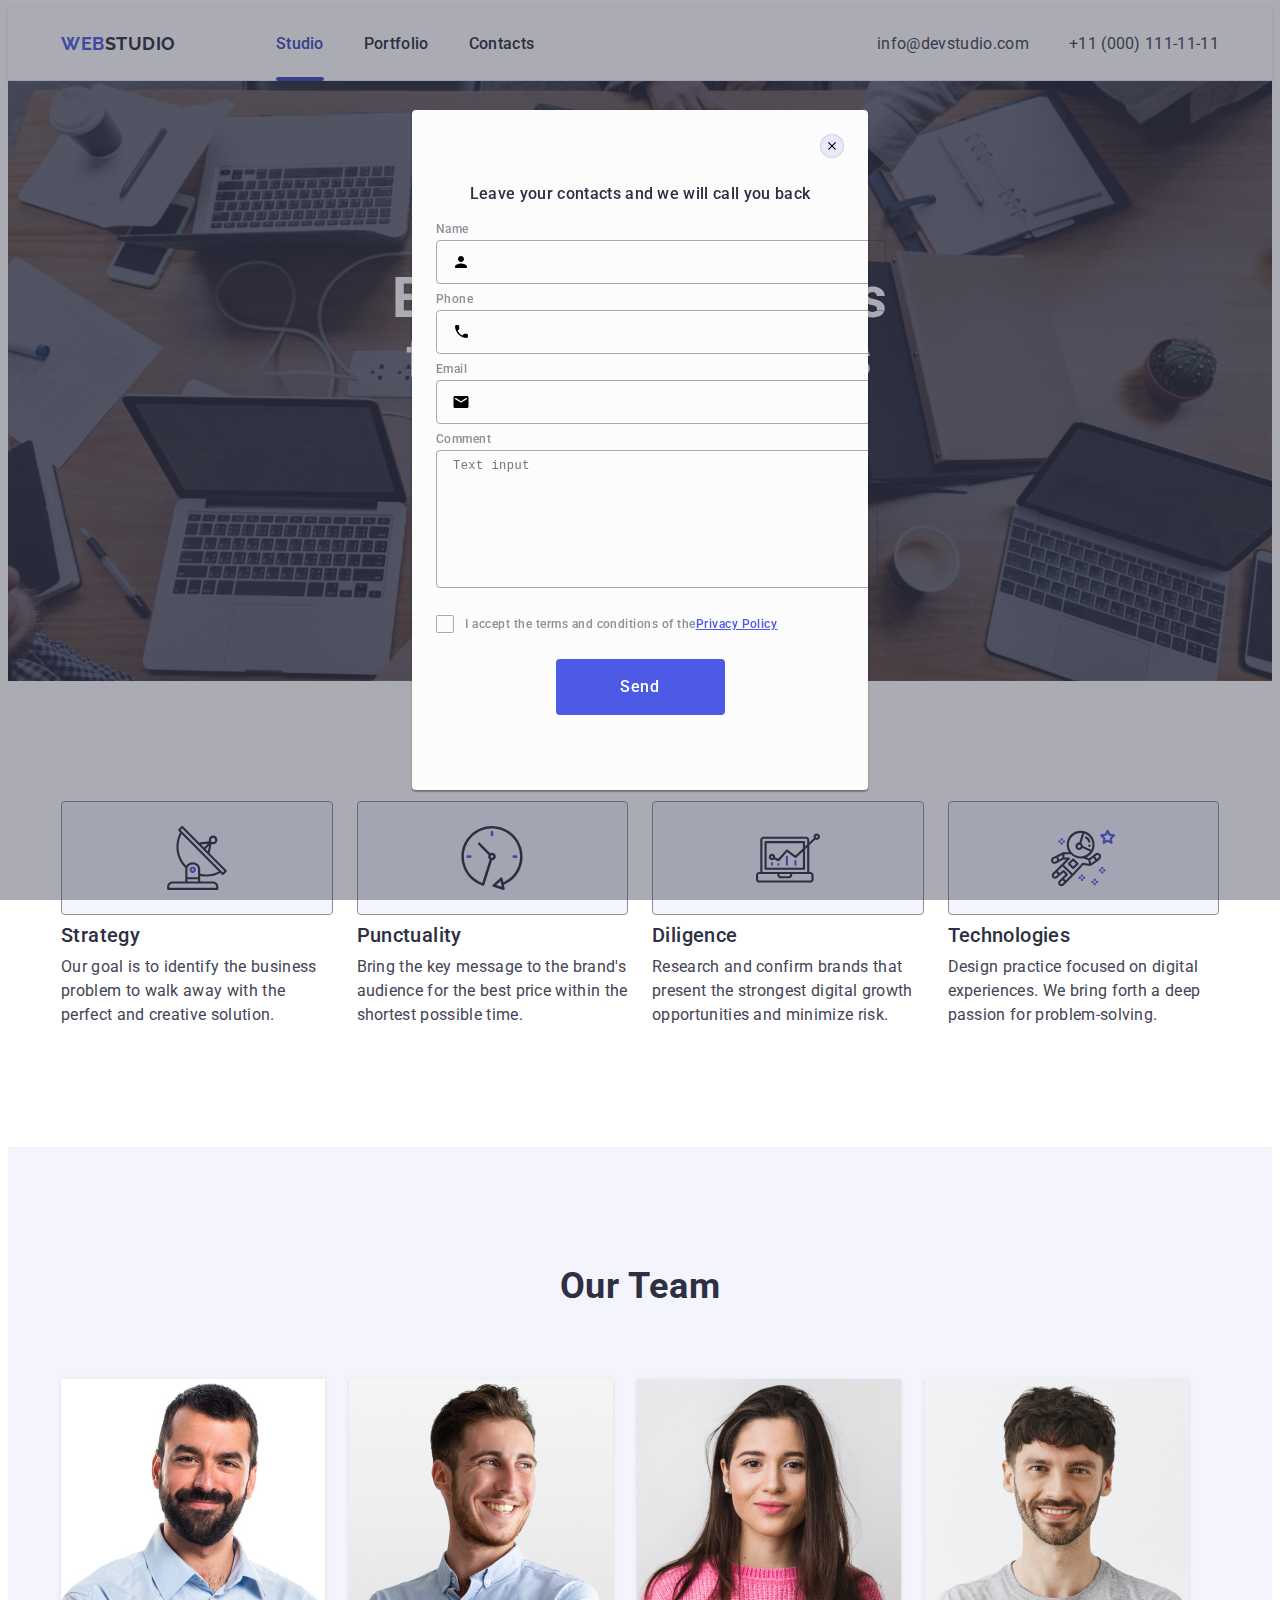
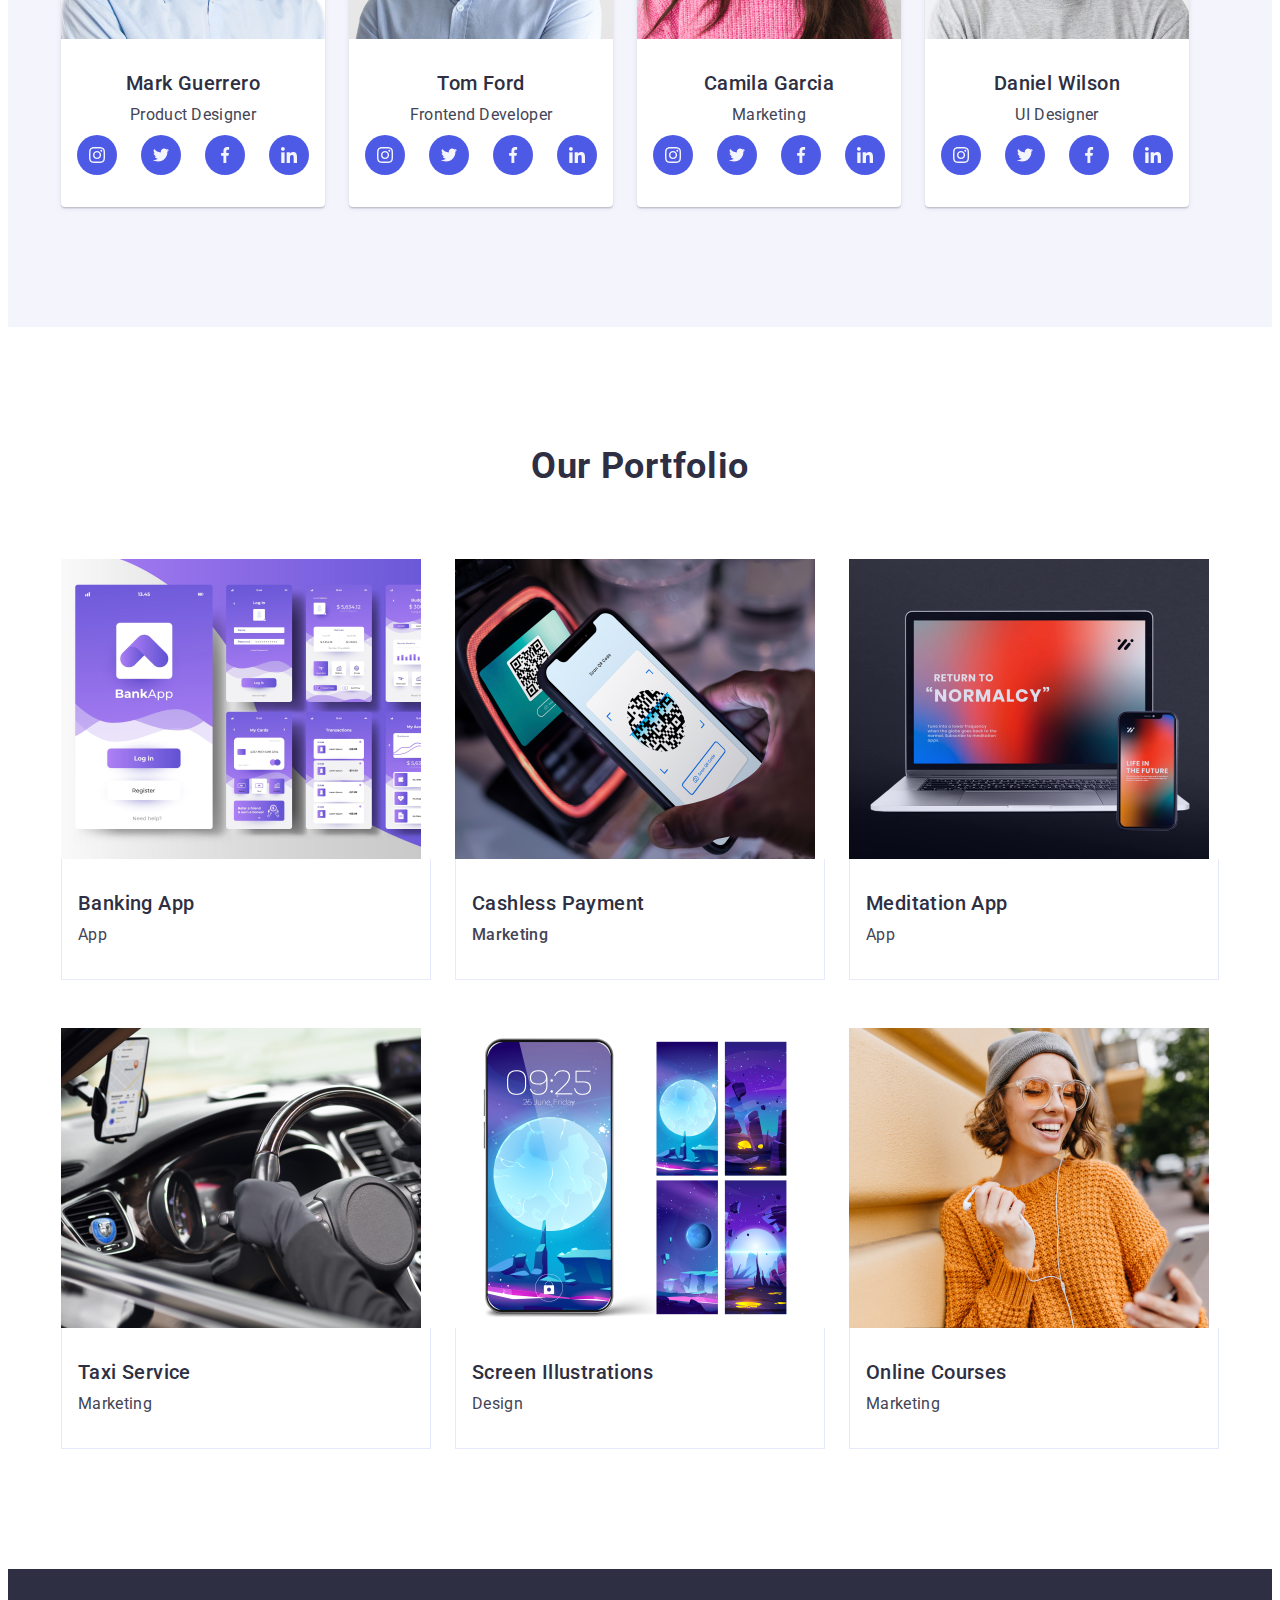
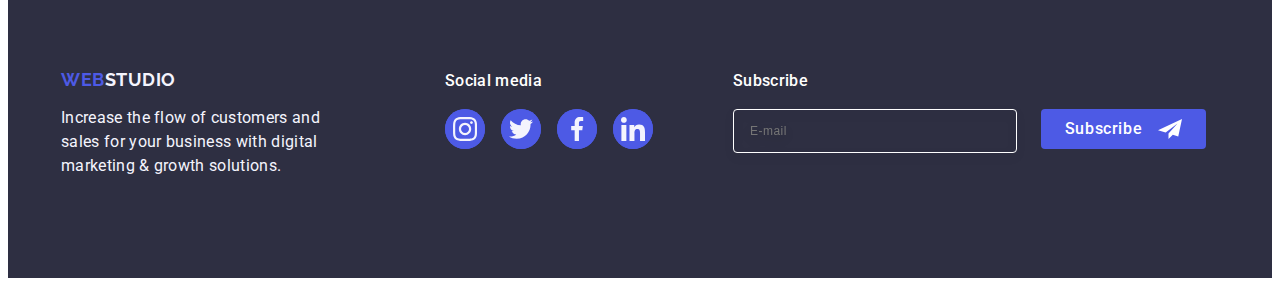
<file: index.html>
<!-- @format -->

<!DOCTYPE html>
<html lang="en">
  <head>
    <meta charset="UTF-8" />
    <meta name="viewport" content="width=device-width, initial-scale=1.0" />
    <title>Bolgar</title>
    <link
      rel="stylesheet"
      href="https://cdnjs.cloudflare.com/ajax/libs/modern-normalize/2.0.0/modern-normalize.min.css"
      integrity="sha512-4xo8blKMVCiXpTaLzQSLSw3KFOVPWhm/TRtuPVc4WG6kUgjH6J03IBuG7JZPkcWMxJ5huwaBpOpnwYElP/m6wg=="
      crossorigin="anonymous"
      referrerpolicy="no-referrer" />
    <link rel="preconnect" href="https://fonts.googleapis.com" />
    <link rel="preconnect" href="https://fonts.gstatic.com" crossorigin />
    <link
      href="https://fonts.googleapis.com/css2?family=Raleway:wght@700&family=Roboto:wght@400;500;700&display=swap"
      rel="stylesheet" />
    <link rel="stylesheet" href="./css/styles.css" />
  </head>
  <body>
    <!-- Section0 -->
    <header class="header">
      <div class="container header-up">
        <nav class="logo">
          <a class="logo-one-part" href="./index.html"
            >Web<span class="logo-two-part">Studio</span>
          </a>

          <ul class="navig">
            <li>
              <a class="header-liii current" href="./index.html">Studio</a>
            </li>
            <li><a class="header-li" href="">Portfolio</a></li>
            <li><a class="header-li" href="">Contacts</a></li>
          </ul>
        </nav>
        <!-- Address -->
        <address class="header-address-decor">
          <ul class="address-ul">
            <li>
              <a class="header-address" href="mailto:info@devstudio.com"
                >info@devstudio.com</a
              >
            </li>
            <li>
              <a class="header-address" href="tel:+110001111111"
                >+11 (000) 111-11-11</a
              >
            </li>
          </ul>
        </address>
      </div>
    </header>
    <main>
      <!-- Section1 buton -->
      <section class="section-one-decor">
        <div class="container">
          <h1 class="section-one-text">
            Effective Solutions for Your Business
          </h1>
          <button class="button" type="button" data-modal-open>
            Order Service
          </button>
        </div>
      </section>
      <!-- Section2 -->
      <section class="section-two">
        <div class="container">
          <h2 class="ghost">Section2</h2>
          <ul class="section-ul-two">
            <li class="section-li-two">
              <div class="container-svg">
                <svg width="64" height="64">
                  <use href="./images/icons.svg#icon-antenna"></use>
                </svg>
              </div>
              <h3 class="section-two-text-hhh">Strategy</h3>
              <p class="section-two-text">
                Our goal is to identify the business problem to walk away with
                the perfect and creative solution.
              </p>
            </li>
            <li class="section-li-two">
              <div class="container-svg">
                <svg width="64" height="64">
                  <use href="./images/icons.svg#icon-clock"></use>
                </svg>
              </div>
              <h3 class="section-two-text-hhh">Punctuality</h3>
              <p class="section-two-text">
                Bring the key message to the brand's audience for the best price
                within the shortest possible time.
              </p>
            </li>
            <li class="section-li-two">
              <div class="container-svg">
                <svg width="64" height="64">
                  <use href="./images/icons.svg#icon-diagram"></use>
                </svg>
              </div>
              <h3 class="section-two-text-hhh">Diligence</h3>
              <p class="section-two-text">
                Research and confirm brands that present the strongest digital
                growth opportunities and minimize risk.
              </p>
            </li>
            <li class="section-li-two">
              <div class="container-svg">
                <svg width="64" height="64">
                  <use href="./images/icons.svg#icon-astronaut"></use>
                </svg>
              </div>
              <h3 class="section-two-text-hhh">Technologies</h3>
              <p class="section-two-text">
                Design practice focused on digital experiences. We bring forth a
                deep passion for problem-solving.
              </p>
            </li>
          </ul>
        </div>
      </section>
      <!-- Section3 -->
      <section class="section-three-decor">
        <div class="container">
          <h2 class="section-three-text-hh">Our Team</h2>
          <ul class="section-ul-three">
            <li class="section-three-fon">
              <img
                src="./images/img.jpg"
                alt="Mark Guerrero"
                width="264"
                height="260" />
              <div class="card-section-three">
                <h3 class="section-three-text-hhh">Mark Guerrero</h3>
                <p class="section-three-text">Product Designer</p>
                <ul class="team-card">
                  <li class="social-li">
                    <a class="social-a" href="https://www.instagram.com/">
                      <svg class="icons-mini" width="16" height="16">
                        <use
                          href="./images/icons-mini.svg#icon-instagram"></use>
                      </svg>
                    </a>
                  </li>
                  <li class="social-li">
                    <a class="social-a" href="https://twitter.com/?lang=ru"
                      ><svg class="icons-mini" width="16" height="16">
                        <use href="./images/icons-mini.svg#icon-twitter"></use>
                      </svg>
                    </a>
                  </li>
                  <li class="social-li">
                    <a class="social-a" href="https://uk-ua.facebook.com/">
                      <svg class="icons-mini" width="16" height="16">
                        <use href="./images/icons-mini.svg#icon-facebook"></use>
                      </svg>
                    </a>
                  </li>
                  <li class="social-li">
                    <a class="social-a" href="https://ua.linkedin.com/"
                      ><svg class="icons-mini" width="16" height="16">
                        <use href="./images/icons-mini.svg#icon-linkedin"></use>
                      </svg>
                    </a>
                  </li>
                </ul>
              </div>
            </li>
            <li class="section-three-fon">
              <img
                src="./images/img-2.jpg"
                alt="Tom Ford"
                width="264"
                height="260" />
              <div class="card-section-three">
                <h3 class="section-three-text-hhh">Tom Ford</h3>
                <p class="section-three-text">Frontend Developer</p>
                <ul class="team-card">
                  <li class="social-li">
                    <a class="social-a" href="https://www.instagram.com/">
                      <svg class="icons-mini" width="16" height="16">
                        <use
                          href="./images/icons-mini.svg#icon-instagram"></use>
                      </svg>
                    </a>
                  </li>
                  <li class="social-li">
                    <a class="social-a" href="https://twitter.com/?lang=ru"
                      ><svg class="icons-mini" width="16" height="16">
                        <use href="./images/icons-mini.svg#icon-twitter"></use>
                      </svg>
                    </a>
                  </li>
                  <li class="social-li">
                    <a class="social-a" href="https://uk-ua.facebook.com/">
                      <svg class="icons-mini" width="16" height="16">
                        <use href="./images/icons-mini.svg#icon-facebook"></use>
                      </svg>
                    </a>
                  </li>
                  <li class="social-li">
                    <a class="social-a" href="https://ua.linkedin.com/"
                      ><svg class="icons-mini" width="16" height="16">
                        <use href="./images/icons-mini.svg#icon-linkedin"></use>
                      </svg>
                    </a>
                  </li>
                </ul>
              </div>
            </li>
            <li class="section-three-fon">
              <img
                src="./images/img-3.jpg"
                alt="Camila Garcia"
                width="264"
                height="260" />
              <div class="card-section-three">
                <h3 class="section-three-text-hhh">Camila Garcia</h3>
                <p class="section-three-text">Marketing</p>
                <ul class="team-card">
                  <li class="social-li">
                    <a class="social-a" href="https://www.instagram.com/">
                      <svg class="icons-mini" width="16" height="16">
                        <use
                          href="./images/icons-mini.svg#icon-instagram"></use>
                      </svg>
                    </a>
                  </li>
                  <li class="social-li">
                    <a class="social-a" href="https://twitter.com/?lang=ru"
                      ><svg class="icons-mini" width="16" height="16">
                        <use href="./images/icons-mini.svg#icon-twitter"></use>
                      </svg>
                    </a>
                  </li>
                  <li class="social-li">
                    <a class="social-a" href="https://uk-ua.facebook.com/">
                      <svg class="icons-mini" width="16" height="16">
                        <use href="./images/icons-mini.svg#icon-facebook"></use>
                      </svg>
                    </a>
                  </li>
                  <li class="social-li">
                    <a class="social-a" href="https://ua.linkedin.com/"
                      ><svg class="icons-mini" width="16" height="16">
                        <use href="./images/icons-mini.svg#icon-linkedin"></use>
                      </svg>
                    </a>
                  </li>
                </ul>
              </div>
            </li>
            <li class="section-three-fon">
              <img
                src="./images/img-4.jpg"
                alt="Daniel Wilson"
                width="264"
                height="260" />
              <div class="card-section-three">
                <h3 class="section-three-text-hhh">Daniel Wilson</h3>
                <p class="section-three-text">UI Designer</p>
                <ul class="team-card">
                  <li class="social-li">
                    <a class="social-a" href="https://www.instagram.com/">
                      <svg class="icons-mini" width="16" height="16">
                        <use
                          href="./images/icons-mini.svg#icon-instagram"></use>
                      </svg>
                    </a>
                  </li>
                  <li class="social-li">
                    <a class="social-a" href="https://twitter.com/?lang=ru"
                      ><svg class="icons-mini" width="16" height="16">
                        <use href="./images/icons-mini.svg#icon-twitter"></use>
                      </svg>
                    </a>
                  </li>
                  <li class="social-li">
                    <a class="social-a" href="https://uk-ua.facebook.com/">
                      <svg class="icons-mini" width="16" height="16">
                        <use href="./images/icons-mini.svg#icon-facebook"></use>
                      </svg>
                    </a>
                  </li>
                  <li class="social-li">
                    <a class="social-a" href="https://ua.linkedin.com/"
                      ><svg class="icons-mini" width="16" height="16">
                        <use href="./images/icons-mini.svg#icon-linkedin"></use>
                      </svg>
                    </a>
                  </li>
                </ul>
              </div>
            </li>
          </ul>
        </div>
      </section>
      <!-- Section4 -->
      <section class="section-four">
        <div class="container">
          <h2 class="section-four-text-hh">Our Portfolio</h2>
          <ul class="section-ul-four">
            <li class="portfolio-li">
              <div class="portfolio">
                <img
                  src="./images/banking-app.jpg"
                  width="360"
                  alt="Banking App" />
                <p class="portfolio-text">
                  14 Stylish and User-Friendly App Design Concepts · Task
                  Manager App · Calorie Tracker App · Exotic Fruit Ecommerce App
                  · Cloud Storage App
                </p>
              </div>
              <div class="section-four-container">
                <h3 class="section-four-text-hhh">Banking App</h3>
                <p class="section-four-text">App</p>
              </div>
            </li>
            <li class="portfolio-li">
              <div class="portfolio">
                <img
                  src="./images/cashless-payment.jpg"
                  width="360"
                  alt="Cashless Payment" />
                <p class="portfolio-text">
                  14 Stylish and User-Friendly App Design Concepts · Task
                  Manager App · Calorie Tracker App · Exotic Fruit Ecommerce App
                  · Cloud Storage App
                </p>
              </div>
              <div class="section-four-container">
                <h3 class="section-four-text-hhh">Cashless Payment</h3>
                <p class="section-fourtext">Marketing</p>
              </div>
            </li>
            <li class="portfolio-li">
              <div class="portfolio">
                <img
                  src="./images/meditation-app.jpg"
                  width="360"
                  alt="Meditation App" />
                <p class="portfolio-text">
                  14 Stylish and User-Friendly App Design Concepts · Task
                  Manager App · Calorie Tracker App · Exotic Fruit Ecommerce App
                  · Cloud Storage App
                </p>
              </div>
              <div class="section-four-container">
                <h3 class="section-four-text-hhh">Meditation App</h3>
                <p class="section-four-text">App</p>
              </div>
            </li>
            <li class="portfolio-li">
              <div class="portfolio">
                <img
                  src="./images/taxi-service.jpg"
                  width="360"
                  alt="Taxi Service" />
                <p class="portfolio-text">
                  14 Stylish and User-Friendly App Design Concepts · Task
                  Manager App · Calorie Tracker App · Exotic Fruit Ecommerce App
                  · Cloud Storage App
                </p>
              </div>
              <div class="section-four-container">
                <h3 class="section-four-text-hhh">Taxi Service</h3>
                <p class="section-four-text">Marketing</p>
              </div>
            </li>
            <li class="portfolio-li">
              <div class="portfolio">
                <img
                  src="./images/screen-illustrations.jpg"
                  width="360"
                  alt="Screen Illustrations" />
                <p class="portfolio-text">
                  14 Stylish and User-Friendly App Design Concepts · Task
                  Manager App · Calorie Tracker App · Exotic Fruit Ecommerce App
                  · Cloud Storage App
                </p>
              </div>
              <div class="section-four-container">
                <h3 class="section-four-text-hhh">Screen Illustrations</h3>
                <p class="section-four-text">Design</p>
              </div>
            </li>
            <li class="portfolio-li">
              <div class="portfolio">
                <img
                  src="./images/online-courses.jpg"
                  width="360"
                  alt="Online Courses" />
                <p class="portfolio-text">
                  14 Stylish and User-Friendly App Design Concepts · Task
                  Manager App · Calorie Tracker App · Exotic Fruit Ecommerce App
                  · Cloud Storage App
                </p>
              </div>
              <div class="section-four-container">
                <h3 class="section-four-text-hhh">Online Courses</h3>
                <p class="section-four-text">Marketing</p>
              </div>
            </li>
          </ul>
        </div>
      </section>
    </main>
    <!-- Section 5 -->
    <footer class="section-five-decor">
      <div class="container">
        <div class="footer-link">
          <a class="logo-one-part-footer" href="./index.html"
            >Web<span class="logo-two-part-white">Studio</span>
          </a>
          <p class="section-five-text">
            Increase the flow of customers and sales for your business with
            digital marketing & growth solutions.
          </p>
        </div>
        <!-- Social media -->
        <div class="footer-div">
          <p class="footer-social-text">Social media</p>
          <ul class="footer-ul">
            <li class="footer-li">
              <a class="footer-a" href="https://www.instagram.com/">
                <svg class="icon-mini" width="24" height="24">
                  <use href="./images/icons-mini.svg#icon-instagram"></use>
                </svg>
              </a>
            </li>
            <li class="footer-li">
              <a class="footer-a" href="https://twitter.com/?lang=ru">
                <svg class="icon-mini" width="24" height="24">
                  <use href="./images/icons-mini.svg#icon-twitter"></use>
                </svg>
              </a>
            </li>
            <li class="footer-li">
              <a class="footer-a" href="https://uk-ua.facebook.com/">
                <svg class="icon-mini" width="24" height="24">
                  <use href="./images/icons-mini.svg#icon-facebook"></use>
                </svg>
              </a>
            </li>
            <li class="footer-li">
              <a class="footer-a" href="https://ua.linkedin.com/">
                <svg class="icon-mini" width="24" height="24">
                  <use href="./images/icons-mini.svg#icon-linkedin"></use>
                </svg>
              </a>
            </li>
          </ul>
        </div>
        <!-- Subscribe -->
        <div class="footer-subscribe">
          <p class="footer-text">Subscribe</p>
          <form class="footer-form">
            <label class="footer-lable">
              <input
                class="footer-input"
                name="user-name"
                type="email"
                placeholder="E-mail" />
            </label>
            <button class="footer-button" type="submit">
              Subscribe
              <svg class="footer-svg" width="24" height="24">
                <use href="./images/icons-qqq.svg#envelope"></use>
              </svg>
            </button>
          </form>
        </div>
      </div>
    </footer>
    <!-- MODAL  WINDOW-->
    <div class="modal-conteiner is-hidden" data-modal>
      <div class="modal">
        <button class="modal-button" type="button" data-modal-close>
          <svg class="button-close" width="8" height="8">
            <use href="./images/icons-mini-two.svg#icon-close"></use>
          </svg>
        </button>
        <p class="modal-paragraf">
          Leave your contacts and we will call you back
        </p>
        <form>
          <div class="form-div">
            <label class="modal-lable" for="user-name">Name</label>
            <div class="lable-icon">
              <input
                class="input"
                id="user-name"
                type="text"
                name="user-name" />
              <svg class="svg-lable" width="18" height="24">
                <use href="./images/icons-mini-two.svg#icon-person"></use>
              </svg>
            </div>
          </div>
          <div class="form-div">
            <label class="modal-lable" for="user-tel">Phone</label>
            <div class="lable-icon">
              <input class="input" id="user-tel" type="tel" name="user-tel" />
              <svg class="svg-lable" width="18" height="24">
                <use href="./images/icons-mini-two.svg#icon-phone"></use>
              </svg>
            </div>
          </div>
          <div class="form-div">
            <label class="modal-lable" for="user-email">Email</label>
            <div class="lable-icon">
              <input
                class="input"
                id="user-email"
                type="email"
                name="user-email" />
              <svg class="svg-lable" width="18" height="24">
                <use href="./images/icons-mini-two.svg#icon-email"></use>
              </svg>
            </div>
          </div>
          <div class="textarea-form">
            <label class="modal-lable" for="user-comment">Comment</label>
            <textarea
              class="textarea"
              id="user-comment"
              name="user-comment"
              placeholder="Text input"></textarea>
          </div>
          <div class="checkbox">
            <input
              class="checkbox-input visually-hidden"
              id="user-privacy"
              type="checkbox"
              value="true"
              name="user-privacy" />
            <label class="lable-checkbox" for="user-privacy">
              <span class="span-checkbox">
                <svg class="svg-checkbox" width="10" height="8">
                  <use href="./images/icons-mini-two.svg#icon-checkmark"></use>
                </svg>
              </span>
              I accept the terms and conditions of the<a
                class="checkbox-privacy"
                href="https://www.privacypolicies.com/"
                target="_blank"
                >Privacy Policy
              </a>
            </label>
          </div>
          <button type="submit" class="checkbox-button">Send</button>
        </form>
      </div>
    </div>
  </body>
</html>
</file>
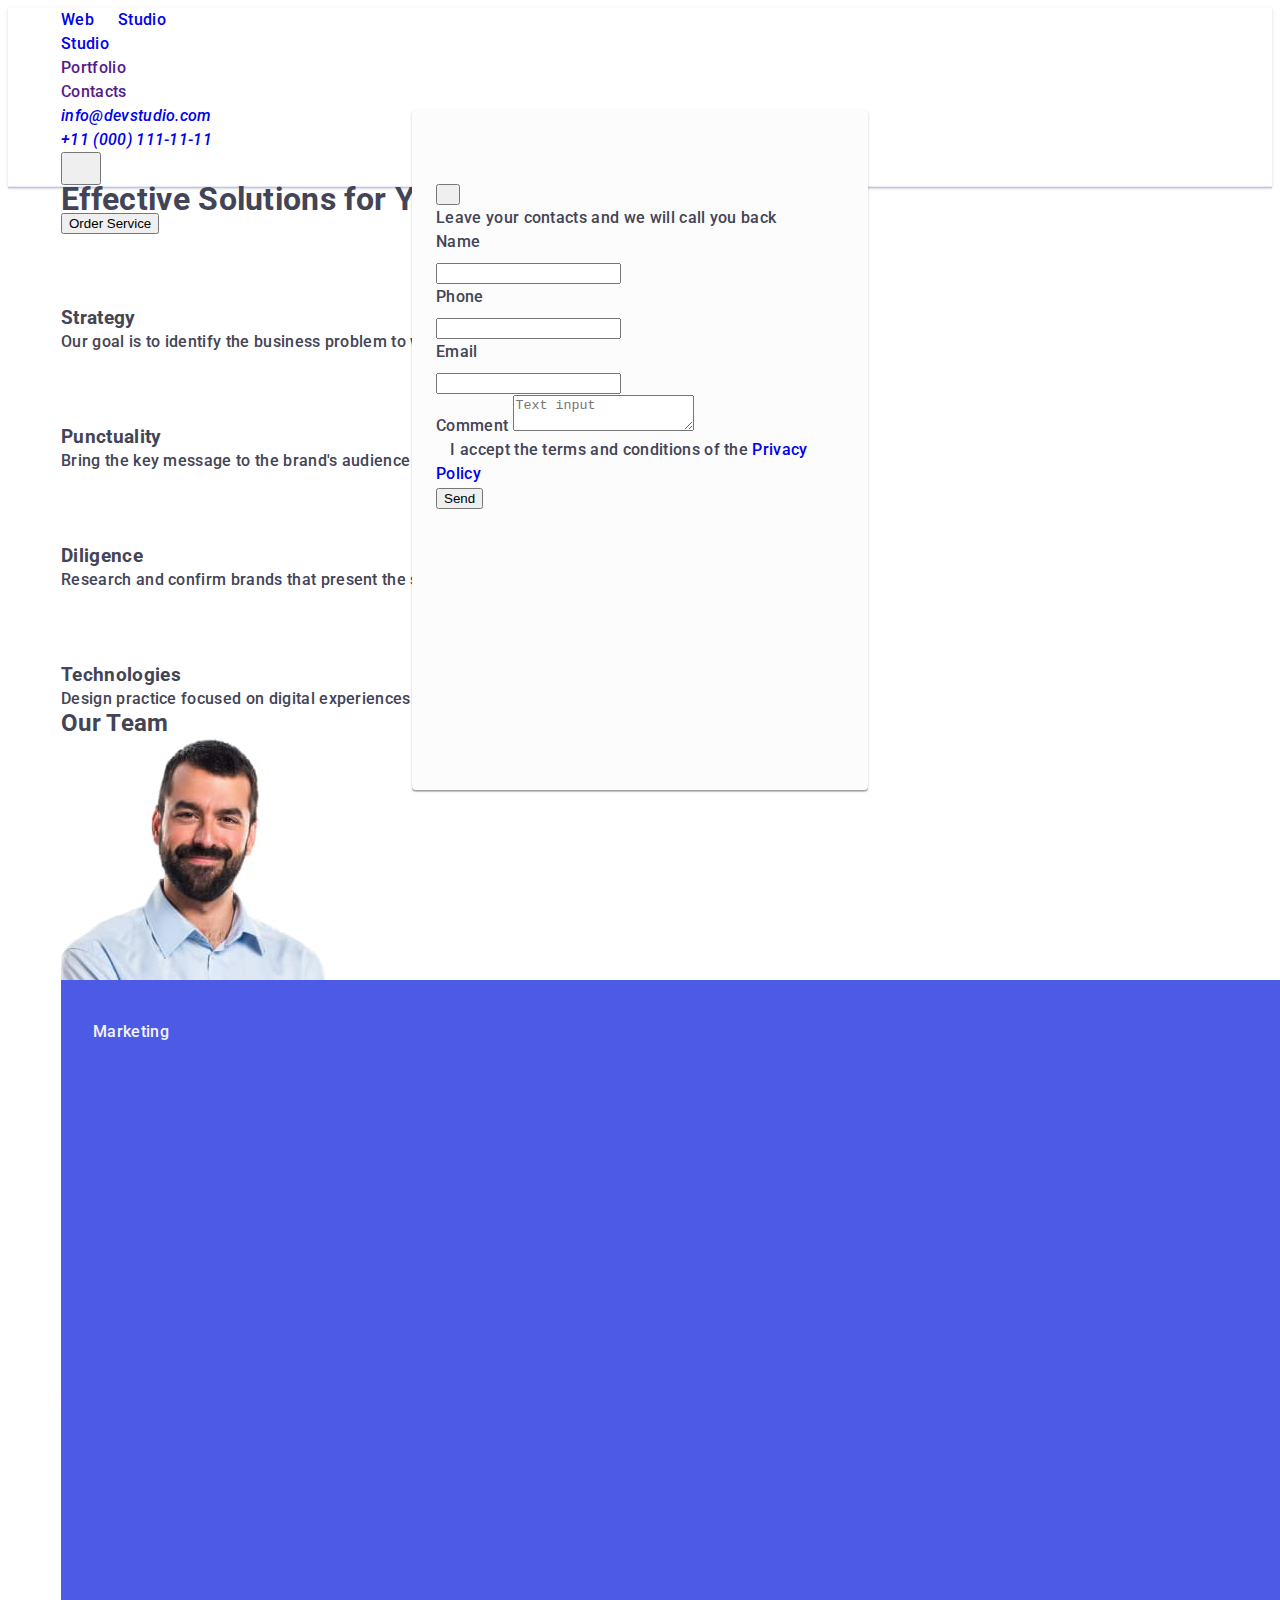
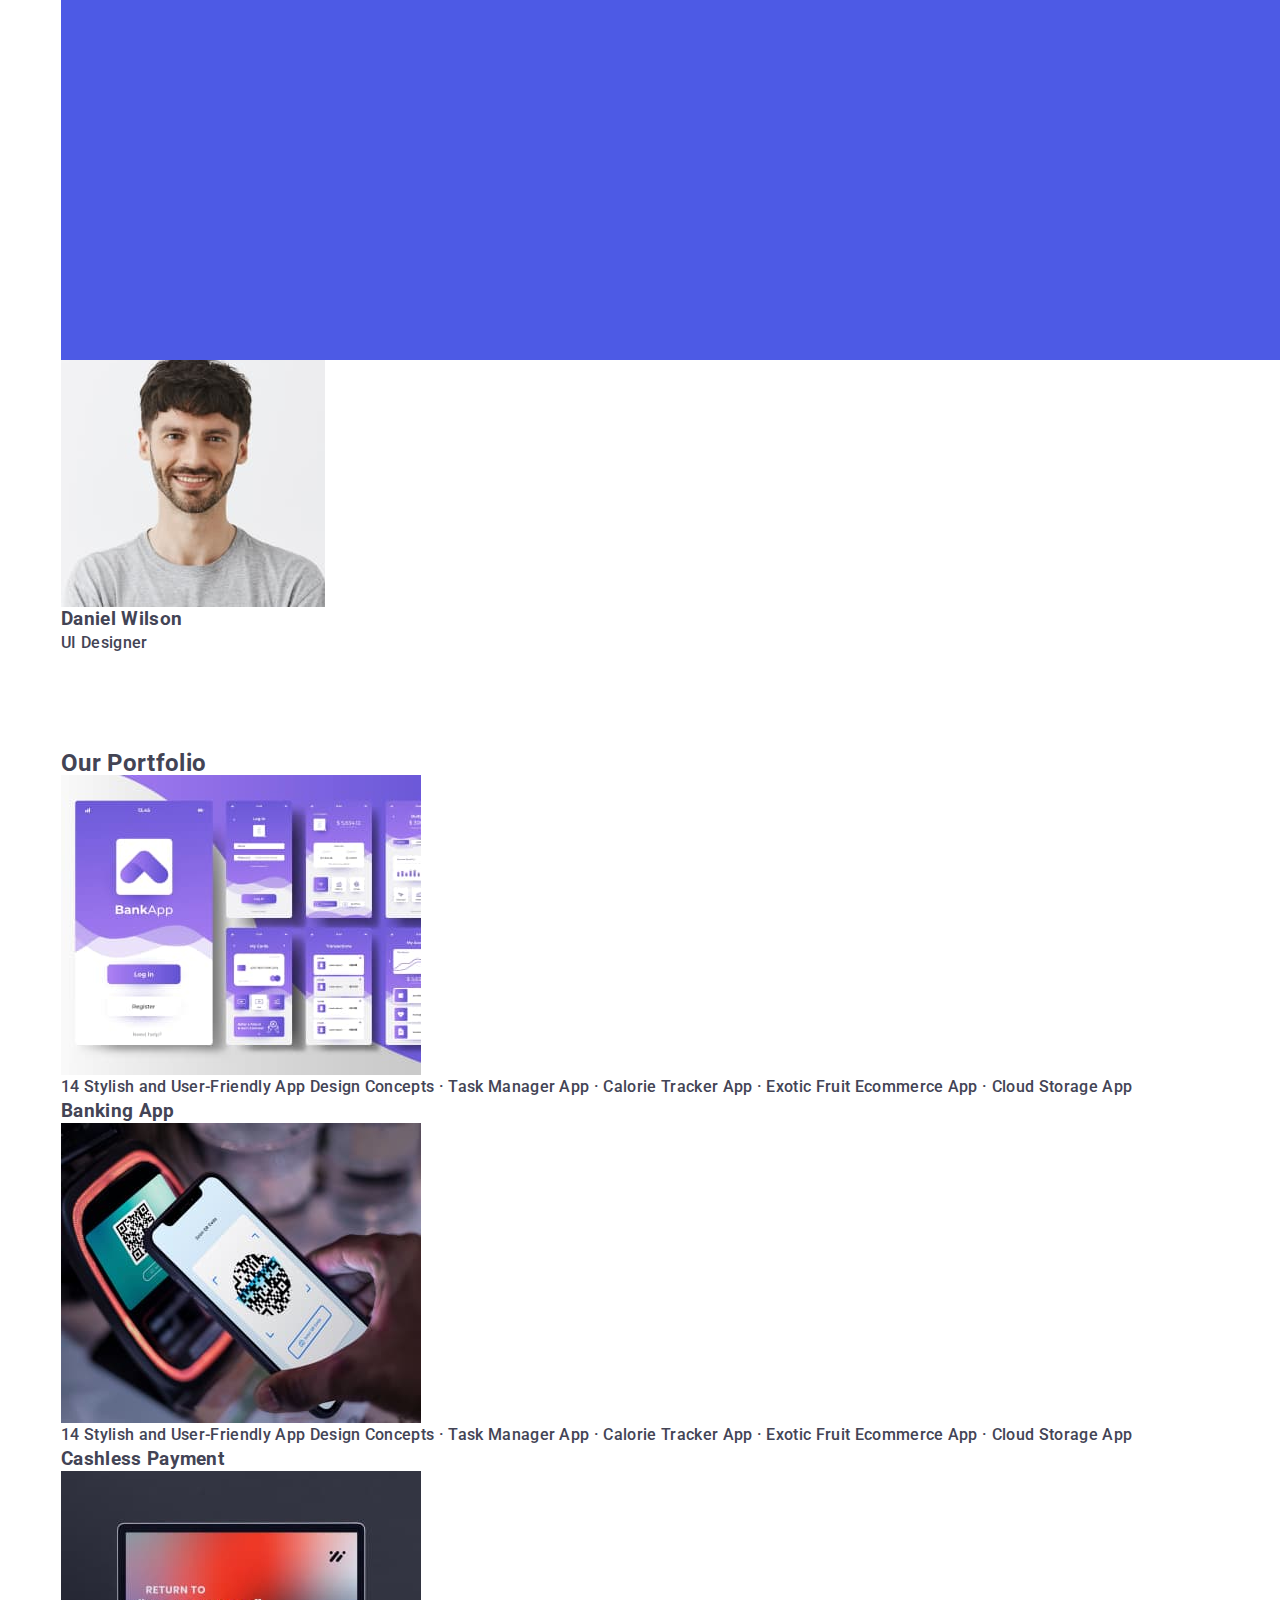
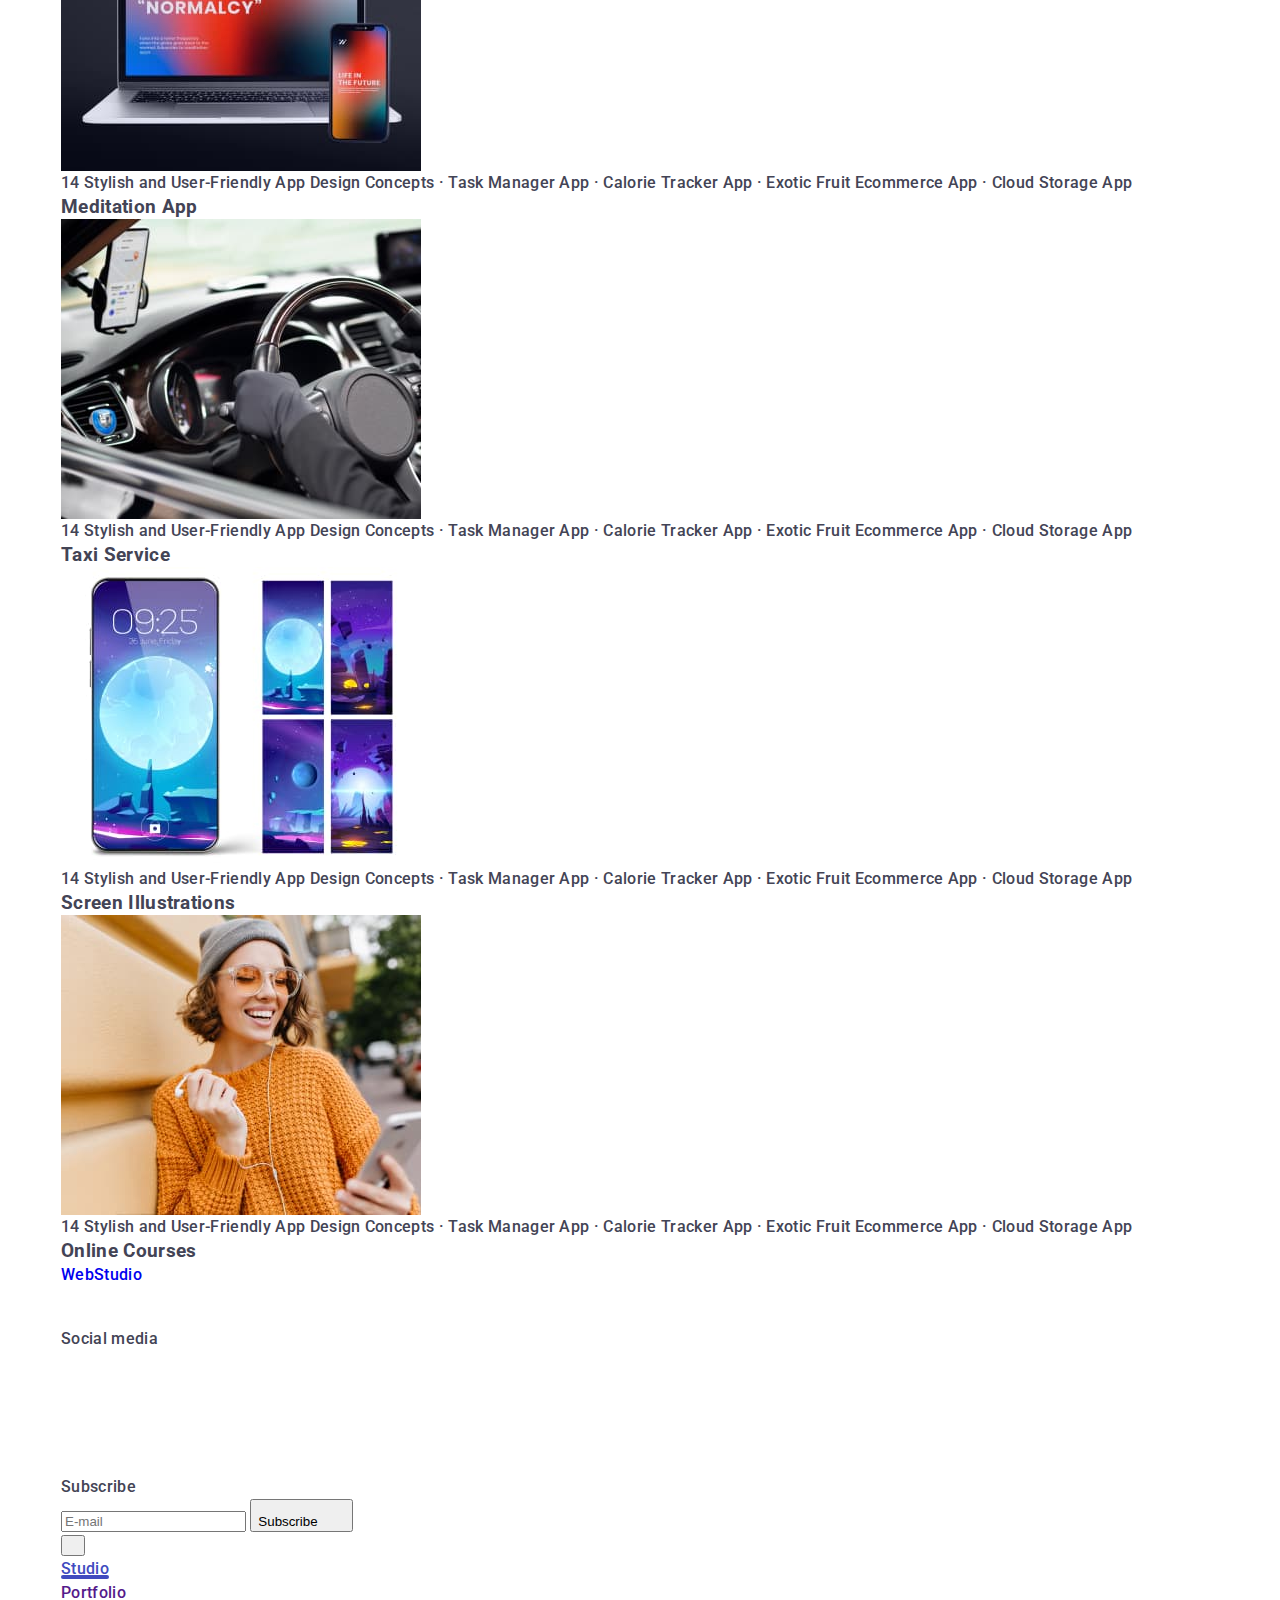
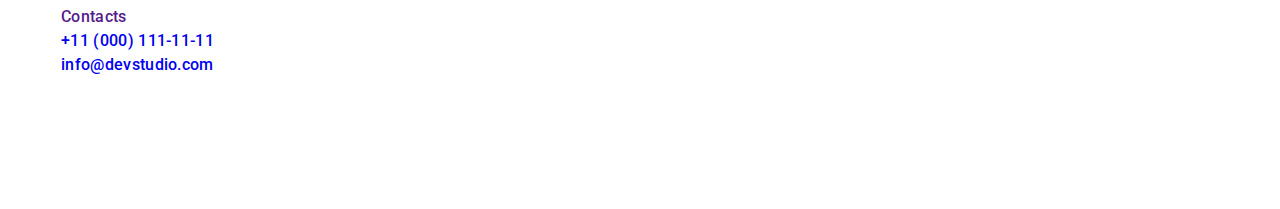
<file: index1.html>
<!-- @format -->

<!DOCTYPE html>
<html lang="en">
  <head>
    <meta charset="UTF-8" />
    <meta name="viewport" content="width=device-width, initial-scale=1.0" />
    <title>Bolgar</title>
    <!--Fonts-->
    <link
      rel="stylesheet"
      href="https://cdnjs.cloudflare.com/ajax/libs/modern-normalize/2.0.0/modern-normalize.min.css"
      integrity="sha512-4xo8blKMVCiXpTaLzQSLSw3KFOVPWhm/TRtuPVc4WG6kUgjH6J03IBuG7JZPkcWMxJ5huwaBpOpnwYElP/m6wg=="
      crossorigin="anonymous"
      referrerpolicy="no-referrer" />
    <link rel="preconnect" href="https://fonts.googleapis.com" />
    <link rel="preconnect" href="https://fonts.gstatic.com" crossorigin />
    <link
      href="https://fonts.googleapis.com/css2?family=Raleway:wght@700&family=Roboto:wght@400;500;700&display=swap"
      rel="stylesheet" />
    <link rel="stylesheet" href="./css/styles.css" />
  </head>
  <body>
    <header class="header">
      <div class="container header-container">
        <nav class="header-nav">
          <a class="logo" href="./index.html"
            >Web<span class="logo-accent">Studio</span></a
          >

          <ul class="header-menu">
            <li>
              <a class="header-decoration active" href="./index.html">Studio</a>
            </li>

            <li><a class="header-decoration" href="">Portfolio</a></li>

            <li><a class="header-decoration" href="">Contacts</a></li>
          </ul>
        </nav>

        <address class="address-link">
          <ul class="address-list">
            <li>
              <a class="address-link" href="mailto:info@devstudio.com"
                >info@devstudio.com</a
              >
            </li>
            <li>
              <a class="address-link" href="tel:+110001111111"
                >+11 (000) 111-11-11</a
              >
            </li>
          </ul>
        </address>

        <button class="header-menu-btn" data-menu-open>
          <svg class="menu-toggle-icon" width="24" height="24">
            <use href="images/icons.svg#icon-menu"></use>
          </svg>
        </button>
      </div>
    </header>
    <main>
      <!-- section headline 1 -->
      <section class="headline-section">
        <div class="container">
          <h1 class="headline-title">Effective Solutions for Your Business</h1>

          <button class="headline-button" type="button">Order Service</button>
        </div>
      </section>
      <!-- section subtitle 2 -->
      <section class="section">
        <div class="container">
          <h2 class="visually-hidden">Our advantage</h2>
          <ul class="advantage-list">
            <li class="address-list">
              <div class="address-img">
                <svg width="64" height="64" class="address-icons">
                  <use href="./images/icons.svg#icon-antenna-1"></use>
                </svg>
              </div>

              <h3 class="advantage-title">Strategy</h3>
              <p class="advantage-text">
                Our goal is to identify the business problem to walk away with
                the perfect and creative solution.
              </p>
            </li>
            <li class="address-list">
              <div class="address-img">
                <svg width="64" height="64" class="address-icons">
                  <use href="./images/icons.svg#icon-clock-1"></use>
                </svg>
              </div>
              <h3 class="advantage-title">Punctuality</h3>
              <p class="advantage-text">
                Bring the key message to the brand's audience for the best price
                within the shortest possible time.
              </p>
            </li>
            <li class="address-list">
              <div class="address-img">
                <svg width="64" height="64" class="address-icons">
                  <use href="./images/icons.svg#icon-diagram-1"></use>
                </svg>
              </div>
              <h3 class="advantage-title">Diligence</h3>
              <p class="advantage-text">
                Research and confirm brands that present the strongest digital
                growth opportunities and minimize risk.
              </p>
            </li>
            <li class="address-list">
              <div class="address-img">
                <svg width="64" height="64" class="address-icons">
                  <use href="./images/icons.svg#icon-astronaut-1"></use>
                </svg>
              </div>
              <h3 class="advantage-title">Technologies</h3>
              <p class="advantage-text">
                Design practice focused on digital experiences. We bring forth a
                deep passion for problem-solving.
              </p>
            </li>
          </ul>
        </div>
      </section>
      <!-- section 3 -->
      <section class="section hero-section">
        <div class="container hero-container">
          <h2 class="hero-title">Our Team</h2>
          <ul class="hero-list">
            <li class="hero-title-desc">
              <img
                srcset="./images/mark.jpg 1x, ./images/mark2x.jpg 2x"
                src="./images/mark.jpg"
                alt="mark"
                width="264" />

              <div class="hero-subtitle-container">
                <h3 class="hero-subtitle">Mark Guerrero</h3>
                <p class="hero-text">Product Designerr</p>

                <ul class="hero-icons">
                  <li class="list-icons">
                    <a href="#" target="_blank" class="social-linc">
                      <svg width="16" height="16" class="linc-icon">
                        <use href="./images/icons.svg#icon-instagram-2"></use>
                      </svg>
                    </a>
                  </li>
                  <li class="list-icons">
                    <a href="#" target="_blank" class="social-linc">
                      <svg width="16" height="16" class="linc-icon">
                        <use href="./images/icons.svg#icon-twitter-1"></use>
                      </svg>
                    </a>
                  </li>
                  <li class="list-icons">
                    <a href="#" target="_blank" class="social-linc">
                      <svg width="16" height="16" class="linc-icon">
                        <use href="./images/icons.svg#icon-facebook-1"></use>
                      </svg>
                    </a>
                  </li>
                  <li class="list-icons">
                    <a href="#" target="_blank" class="social-linc">
                      <svg width="16" height="16" class="linc-icon">
                        <use href="./images/icons.svg#icon-linkedin-1"></use>
                      </svg>
                    </a>
                  </li>
                </ul>
              </div>
            </li>

            <li class="hero-title-desc">
              <img
                srcset="./images/tom.jpg 1x, ./images/tom2x.jpg 2x"
                src="./images/tom.jpg"
                alt="Tom Ford"
                width="264" />

              <div class="hero-subtitle-container">
                <h3 class="hero-subtitle">Tom Ford</h3>
                <p class="hero-text">Frontend Developer</p>

                <ul class="hero-icons">
                  <li class="list-icons">
                    <a href="#" target="_blank" class="social-linc">
                      <svg width="16" height="16" class="linc-icon">
                        <use href="./images/icons.svg#icon-instagram-2"></use>
                      </svg>
                    </a>
                  </li>
                  <li class="list-icons">
                    <a href="#" target="_blank" class="social-linc">
                      <svg width="16" height="16" class="linc-icon">
                        <use href="./images/icons.svg#icon-twitter-1"></use>
                      </svg>
                    </a>
                  </li>
                  <li class="list-icons">
                    <a href="#" target="_blank" class="social-linc">
                      <svg width="16" height="16" class="linc-icon">
                        <use href="./images/icons.svg#icon-facebook-1"></use>
                      </svg>
                    </a>
                  </li>
                  <li class="list-icons">
                    <a href="#" target="_blank" class="social-linc">
                      <svg width="16" height="16" class="linc-icon">
                        <use href="./images/icons.svg#icon-linkedin-1"></use>
                      </svg>
                    </a>
                  </li>
                </ul>
              </div>
            </li>
            <li class="hero-title-desc">
              <img
                srcset="./images/camila.jpg 1x, ./images/camila2x.jpg 2x"
                src="./images/camila.jpg"
                alt="camila"
                width="264" />

              <div class="hero-subtitle-container">
                <h3 class="hero-subtitle">Camila Garcia</h3>
                <p class="hero-text">Marketing</p>

                <ul class="hero-icons">
                  <li class="list-icons">
                    <a class="social-linc" href="#" target="_blank">
                      <svg width="16" height="16" class="linc-icon">
                        <use href="./images/icons.svg#icon-instagram-2"></use>
                      </svg>
                    </a>
                  </li>
                  <li class="list-icons">
                    <a class="social-linc" href="#" target="_blank">
                      <svg width="16" height="16" class="linc-icon">
                        <use href="./images/icons.svg#icon-twitter-1"></use>
                      </svg>
                    </a>
                  </li>
                  <li class="list-icons">
                    <a class="social-linc" href="#" target="_blank">
                      <svg width="16" height="16" class="linc-icon">
                        <use href="./images/icons.svg#icon-facebook-1"></use>
                      </svg>
                    </a>
                  </li>
                  <li class="list-icons">
                    <a class="social-linc" href="#" target="_blank">
                      <svg width="16" height="16" class="linc-icon">
                        <use href="./images/icons.svg#icon-linkedin-1"></use>
                      </svg>
                    </a>
                  </li>
                </ul>
              </div>
            </li>
            <li class="hero-title-desc">
              <img
                srcset="./images/daniel.jpg 1x, ./images/daniel2x.jpg 2x"
                src="./images/daniel.jpg"
                alt="daniel"
                width="264" />

              <div class="hero-subtitle-container">
                <h3 class="hero-subtitle">Daniel Wilson</h3>
                <p class="hero-text">UI Designer</p>

                <ul class="hero-icons">
                  <li class="list-icons">
                    <a href="#" target="_blank" class="social-linc">
                      <svg width="16" height="16" class="linc-icon">
                        <use href="./images/icons.svg#icon-instagram-2"></use>
                      </svg>
                    </a>
                  </li>
                  <li class="list-icons">
                    <a href="#" target="_blank" class="social-linc">
                      <svg width="16" height="16" class="linc-icon">
                        <use href="./images/icons.svg#icon-twitter-1"></use>
                      </svg>
                    </a>
                  </li>
                  <li class="list-icons">
                    <a href="#" target="_blank" class="social-linc">
                      <svg width="16" height="16" class="linc-icon">
                        <use href="./images/icons.svg#icon-facebook-1"></use>
                      </svg>
                    </a>
                  </li>
                  <li class="list-icons">
                    <a href="#" target="_blank" class="social-linc">
                      <svg width="16" height="16" class="linc-icon">
                        <use href="./images/icons.svg#icon-linkedin-1"></use>
                      </svg>
                    </a>
                  </li>
                </ul>
              </div>
            </li>
          </ul>
        </div>
      </section>
      <!--section 4!-->
      <section class="section">
        <div class="container portfolio-container">
          <h2 class="portfolio-title">Our Portfolio</h2>
          <ul class="portfolio-list">
            <li class="portfolio-desc">
              <div class="portfolio-img">
                <picture>
                  <!-- Desktop -->
                  <source
                    media="(min-width: 1168px)"
                    srcset="
                      ./images/portfolio/img_desk-5.jpg    1x,
                      ./images/portfolio/img_desk-5@2x.jpg 2x
                    " />
                  <!-- Tablet -->
                  <source
                    media="(min-width: 768px)"
                    srcset="
                      ./images/portfolio/img_tab-5.jpg    1x,
                      ./images/portfolio/img_tab-5@2x.jpg 2x
                    " />
                  <!-- Mobile -->
                  <source
                    media="(max-width: 767px)"
                    srcset="
                      ./images/portfolio/img_mob-5.jpg    1x,
                      ./images/portfolio/img_mob-5@2x.jpg 2x
                    " />
                  <img
                    class="portfolio-pic"
                    src="./images/portfolio/img_desk1.jpg"
                    alt="Banking App"
                    width="360"
                    height="300" />
                </picture>

                <p class="porttext">
                  14 Stylish and User-Friendly App Design Concepts · Task
                  Manager App · Calorie Tracker App · Exotic Fruit Ecommerce App
                  · Cloud Storage App
                </p>
              </div>
              <div class="portfolio-subtitle-container">
                <h3 class="portfolio-headline">Banking App</h3>
                <p class="portfolio-text">App</p>
              </div>
            </li>

            <li class="portfolio-desc">
              <div class="portfolio-img">
                <picture>
                  <!-- Desktop -->
                  <source
                    media="(min-width: 1168px)"
                    srcset="
                      ./images/portfolio/img_desk4.jpg    1x,
                      ./images/portfolio/img_desk4@2x.jpg 2x
                    " />
                  <!-- Tablet -->
                  <source
                    media="(min-width: 768px)"
                    srcset="
                      ./images/portfolio/img_tab-4.jpg    1x,
                      ./images/portfolio/img_tab-4@2x.jpg 2x
                    " />
                  <!-- Mobile -->
                  <source
                    media="(max-width: 767px)"
                    srcset="
                      ./images/portfolio/img_mob-4.jpg    1x,
                      ./images/portfolio/img_mob-4@2x.jpg 2x
                    " />
                  <img
                    class="portfolio-pic"
                    src="./images/portfolio/img_desk4.jpg"
                    alt="Banking App"
                    width="360"
                    height="300" />
                </picture>

                <p class="porttext">
                  14 Stylish and User-Friendly App Design Concepts · Task
                  Manager App · Calorie Tracker App · Exotic Fruit Ecommerce App
                  · Cloud Storage App
                </p>
              </div>
              <div class="portfolio-subtitle-container">
                <h3 class="portfolio-headline">Cashless Payment</h3>
                <p class="portfolio-text">Marketing</p>
              </div>
            </li>

            <li class="portfolio-desc">
              <div class="portfolio-img">
                <picture>
                  <!-- Desktop -->
                  <source
                    media="(min-width: 1168px)"
                    srcset="
                      ./images/portfolio/img_desk3.jpg    1x,
                      ./images/portfolio/img_desk3@2x.jpg 2x
                    " />
                  <!-- Tablet -->
                  <source
                    media="(min-width: 768px)"
                    srcset="
                      ./images/portfolio/img_tab-3.jpg    1x,
                      ./images/portfolio/img_tab-3@2x.jpg 2x
                    " />
                  <!-- Mobile -->
                  <source
                    media="(max-width: 767px)"
                    srcset="
                      ./images/portfolio/img_mob-3.jpg    1x,
                      ./images/portfolio/img_mob-3@2x.jpg 2x
                    " />
                  <img
                    class="portfolio-pic"
                    src="./images/portfolio/img_desk3.jpg"
                    alt="Banking App"
                    width="360"
                    height="300" />
                </picture>

                <p class="porttext">
                  14 Stylish and User-Friendly App Design Concepts · Task
                  Manager App · Calorie Tracker App · Exotic Fruit Ecommerce App
                  · Cloud Storage App
                </p>
              </div>
              <div class="portfolio-subtitle-container">
                <h3 class="portfolio-headline">Meditation App</h3>
                <p class="portfolio-text">App</p>
              </div>
            </li>

            <li class="portfolio-desc">
              <div class="portfolio-img">
                <picture>
                  <!-- Desktop -->
                  <source
                    media="(min-width: 1168px)"
                    srcset="
                      ./images/portfolio/img_desk2.jpg    1x,
                      ./images/portfolio/img_desk2@2x.jpg 2x
                    " />
                  <!-- Tablet -->
                  <source
                    media="(min-width: 768px)"
                    srcset="
                      ./images/portfolio/img_tab-2.jpg    1x,
                      ./images/portfolio/img_tab-2@2x.jpg 2x
                    " />
                  <!-- Mobile -->
                  <source
                    media="(max-width: 767px)"
                    srcset="
                      ./images/portfolio/img_mob-2.jpg    1x,
                      ./images/portfolio/img_mob-2@2x.jpg 2x
                    " />
                  <img
                    class="portfolio-pic"
                    src="./images/portfolio/img_desk2.jpg"
                    alt="Banking App"
                    width="360"
                    height="300" />
                </picture>

                <p class="porttext">
                  14 Stylish and User-Friendly App Design Concepts · Task
                  Manager App · Calorie Tracker App · Exotic Fruit Ecommerce App
                  · Cloud Storage App
                </p>
              </div>
              <div class="portfolio-subtitle-container">
                <h3 class="portfolio-headline">Taxi Service</h3>
                <p class="portfolio-text">Marketing</p>
              </div>
            </li>

            <li class="portfolio-desc">
              <div class="portfolio-img">
                <picture>
                  <!-- Desktop -->
                  <source
                    media="(min-width: 1168px)"
                    srcset="
                      ./images/portfolio/img_desk1.jpg    1x,
                      ./images/portfolio/img_desk1@2x.jpg 2x
                    " />
                  <!-- Tablet -->
                  <source
                    media="(min-width: 768px)"
                    srcset="
                      ./images/portfolio/img_tab-1.jpg    1x,
                      ./images/portfolio/img_tab-1@2x.jpg 2x
                    " />
                  <!-- Mobile -->
                  <source
                    media="(max-width: 767px)"
                    srcset="
                      ./images/portfolio/img_mob-1.jpg    1x,
                      ./images/portfolio/img_mob-1@2x.jpg 2x
                    " />
                  <img
                    class="portfolio-pic"
                    src="./images/portfolio/img_desk1.jpg"
                    alt="Banking App"
                    width="360"
                    height="300" />
                </picture>

                <p class="porttext">
                  14 Stylish and User-Friendly App Design Concepts · Task
                  Manager App · Calorie Tracker App · Exotic Fruit Ecommerce App
                  · Cloud Storage App
                </p>
              </div>
              <div class="portfolio-subtitle-container">
                <h3 class="portfolio-headline">Screen Illustrations</h3>
                <p class="portfolio-text">Design</p>
              </div>
            </li>

            <li class="portfolio-desc">
              <div class="portfolio-img">
                <picture>
                  <!-- Desktop -->
                  <source
                    media="(min-width: 1168px)"
                    srcset="
                      ./images/portfolio/img_desk-6.jpg    1x,
                      ./images/portfolio/img_desk-6@2x.jpg 2x
                    " />
                  <!-- Tablet -->
                  <source
                    media="(min-width: 768px)"
                    srcset="
                      ./images/portfolio/img_tab-6.jpg    1x,
                      ./images/portfolio/img_tab-6@2x.jpg 2x
                    " />
                  <!-- Mobile -->
                  <source
                    media="(max-width: 767px)"
                    srcset="
                      ./images/portfolio/img_mob-6.jpg    1x,
                      ./images/portfolio/img_mob-6@2x.jpg 2x
                    " />
                  <img
                    class="portfolio-pic"
                    src="./images/portfolio/img_desk-6.jpg"
                    alt="Banking App"
                    width="360"
                    height="300" />
                </picture>

                <p class="porttext">
                  14 Stylish and User-Friendly App Design Concepts · Task
                  Manager App · Calorie Tracker App · Exotic Fruit Ecommerce App
                  · Cloud Storage App
                </p>
              </div>
              <div class="portfolio-subtitle-container">
                <h3 class="portfolio-headline">Online Courses</h3>
                <p class="portfolio-text">Marketing</p>
              </div>
            </li>
          </ul>
        </div>
      </section>
    </main>
    <footer class="footer-section">
      <div class="container futer-cont">
        <div class="footer-logo-cont">
          <a class="footer-logo" href="./index.html"
            >Web<span class="logo-second">Studio</span></a
          >
          <p class="footer-text">
            Increase the flow of customers and sales for your business with
            digital marketing & growth solutions.
          </p>
        </div>
        <div class="futer-media">
          <p class="futer-social">Social media</p>
          <ul class="futer-hero-icons">
            <li class="futer-list-icons">
              <a href="#" target="_blank" class="futer-social-linc">
                <svg width="24" height="24" class="futer-linc-icon">
                  <use href="./images/icons.svg#icon-instagram-2"></use>
                </svg>
              </a>
            </li>
            <li class="futer-list-icons">
              <a href="#" target="_blank" class="futer-social-linc">
                <svg width="24" height="24" class="futer-linc-icon">
                  <use href="./images/icons.svg#icon-twitter-1"></use>
                </svg>
              </a>
            </li>
            <li class="futer-list-icons">
              <a href="#" target="_blank" class="futer-social-linc">
                <svg width="24" height="24" class="futer-linc-icon">
                  <use href="./images/icons.svg#icon-facebook-1"></use>
                </svg>
              </a>
            </li>
            <li class="futer-list-icons">
              <a href="#" target="_blank" class="futer-social-linc">
                <svg width="24" height="24" class="futer-linc-icon">
                  <use href="./images/icons.svg#icon-linkedin-1"></use>
                </svg>
              </a>
            </li>
          </ul>
        </div>

        <div class="subscribe-container">
          <p class="subscribe-text">Subscribe</p>
          <form class="futer-subscribe">
            <label class="subscribe-email" for="email-subscribe">
              <input
                class="futer-mail"
                type="email"
                name="user-name"
                id="email-subscribe"
                placeholder="E-mail" />
            </label>
            <button class="subscribe-button" type="submit">
              Subscribe
              <svg class="subscribe-icons" width="24" height="24">
                <use href="./images/icons.svg#icon-Frame-3"></use>
              </svg>
            </button>
          </form>
        </div>
      </div>
    </footer>
    <!-- modal -->
    <div class="backdrop is-open">
      <div class="modal">
        <button class="modal-close" type="button">
          <svg class="close-modal" width="8" height="8">
            <use href="./images/icons.svg#icon-close"></use>
          </svg>
        </button>

        <p class="modal-title">Leave your contacts and we will call you back</p>

        <form name="contact-form">
          <div class="modal-field">
            <label class="modal-label" for="user-name">Name</label>
            <div class="modal-list">
              <input
                class="modal-input"
                id="user-name"
                type="text"
                name="user-name" />
              <svg class="close-modal-list" width="18" height="24">
                <use href="./images/icons.svg#icon-person"></use>
              </svg>
            </div>
          </div>
          <div class="modal-field">
            <label class="modal-label" for="user-phone">Phone</label>
            <div class="modal-list">
              <input
                class="modal-input"
                id="user-phone"
                type="tel"
                name="user-phone" />
              <svg class="close-modal-list" width="18" height="24">
                <use href="./images/icons.svg#icon-phone"></use>
              </svg>
            </div>
          </div>
          <div class="modal-field">
            <label class="modal-label" for="user-email">Email</label>
            <div class="modal-list">
              <input
                class="modal-input"
                id="user-email"
                type="email"
                name="user-email" />
              <svg class="close-modal-list" width="18" height="24">
                <use href="./images/icons.svg#icon-email"></use>
              </svg>
            </div>
          </div>

          <div class="modal-textarea-field">
            <label class="modal-label" for="user-comment">Comment</label>
            <textarea
              class="modal-textarea"
              id="user-comment"
              placeholder="Text input"
              name="user-comment"></textarea>
          </div>
          <div class="modal-checkbox">
            <input
              class="modal-input-checkbox visually-hidden"
              id="user-privacy"
              type="checkbox"
              name="user-privacy"
              value="true" />
            <label class="modal-checkbox-text" for="user-privacy">
              <span class="checkbox-text">
                <svg class="checkbox-icon" width="10" height="8">
                  <use href="./images/icons.svg#icon-vector"></use>
                </svg>
              </span>
              I accept the terms and conditions of the
              <a class="checkbox-link" href="#">Privacy Policy</a>
            </label>
          </div>
          <button class="headline-button">Send</button>
        </form>
      </div>
    </div>
    <div class="mobile-menu" data-menu>
      <div class="container mobile-container">
        <button class="clouse-menu-btn" data-menu-close>
          <svg width="8" height="8">
            <use href="./images/icons.svg#icon-close"></use>
          </svg>
        </button>
        <ul class="nav-mob-list">
          <li class="mobile-menu-item">
            <a href="" class="nav-mob-link current">Studio</a>
          </li>
          <li class="mobile-menu-item">
            <a href="" class="nav-mob-link">Portfolio</a>
          </li>
          <li class="mobile-menu-item">
            <a href="" class="nav-mob-link">Contacts</a>
          </li>
        </ul>
        <ul class="nav-cont-list">
          <li class="mobile-contacts-item">
            <a href="tel:+110001111111" class="nav-cont-link accent"
              >+11 (000) 111-11-11</a
            >
          </li>
          <li class="mobile-contacts-item">
            <a href="mailto:info@devstudio.com" class="nav-cont-link"
              >info@devstudio.com</a
            >
          </li>
        </ul>
        <ul class="soc-mob-list">
          <li class="soc-mob-item">
            <a href="" class="soc-mob-link">
              <svg class="soc-mob-icon" width="24" height="24">
                <use href="./images/icons.svg#icon-instagram-2"></use>
              </svg>
            </a>
          </li>
          <li class="soc-mob-item">
            <a href="" class="soc-mob-link">
              <svg class="soc-mob-icon" width="24" height="24">
                <use href="./images/icons.svg#icon-twitter-1"></use>
              </svg>
            </a>
          </li>
          <li class="soc-mob-item">
            <a href="" class="soc-mob-link">
              <svg class="soc-mob-icon" width="24" height="24">
                <use href="./images/icons.svg#icon-facebook-1"></use>
              </svg>
            </a>
          </li>
          <li class="soc-mob-item">
            <a href="" class="soc-mob-link">
              <svg class="soc-mob-icon" width="24" height="24">
                <use href="./images/icons.svg#icon-linkedin-1"></use>
              </svg>
            </a>
          </li>
        </ul>
      </div>
    </div>
    <script src="./js/mob-menu.js"></script>
  </body>
</html>
</file>
<file: css/styles.css>
/** @format */

:root {
  --main-text-c: #434455;
  --main-a-c: #2e2f42;
  --brand-c: #4d5ae5;
  --hover-c: #404bbf;
  --footer-hover-c: #31d0aa;
}

body {
  font-family: "Roboto", sans-serif;
  color: #434455;
  background-color: #ffffff;
  font-weight: 500;
  font-size: 16px;
  line-height: 24px;
  letter-spacing: 0.02em;
}

h1,
h2,
h3,
h4,
h5,
h6,
p {
  margin: 0;
  padding: 0;
}

a {
  text-decoration: none;
}

ul {
  list-style: none;
  margin-top: 0;
  margin-bottom: 0;
  padding-left: 0;
}

img {
  display: block;
}

.container {
  max-width: 1158px;
  margin: 0 auto;
  padding-left: 15px;
  padding-right: 15px;
}

/* logo and li */

.header {
  border-bottom: 1px solid #e7e9fc;
  box-shadow: 0px 1px 6px 0px rgba(46, 47, 66, 0.08),
    0px 1px 1px 0px rgba(46, 47, 66, 0.16),
    0px 2px 1px 0px rgba(46, 47, 66, 0.08);
}

.header-up {
  display: flex;
  justify-content: space-between;
  align-items: center;
}

.logo {
  display: flex;
  gap: 24px;
  align-items: center;
}
.current {
  color: #404bbf;
  position: relative;
}
.current::after {
  position: absolute;
  box-sizing: border-box;
  border-radius: 2px;
  left: 0;
  width: 100%;
  height: 4px;
  bottom: -1px;
  background-color: #404bbf;
  content: "";
}

.logo-one-part {
  color: #4d5ae5;
  font-family: "Raleway", sans-serif;
  font-size: 18px;
  font-weight: 700;
  line-height: 1.17;
  letter-spacing: 0.54px;
  text-transform: uppercase;
  display: inline-flex;
  align-items: center;
  margin-right: 76px;
  padding: 24px 0;
}

.logo-two-part {
  color: #2e2f42;
  font-family: "Raleway", sans-serif;
  font-size: 18px;
  font-weight: 700;
  line-height: 1.17;
  letter-spacing: 0.54px;
  text-transform: uppercase;
}

.navig {
  display: flex;
  gap: 40px;
  flex-grow: 1;
  line-height: 1.5em;
  letter-spacing: 0.02em;
}
.header-liii {
  font-size: 16px;
  letter-spacing: 0.32px;
  display: inline-block;
  padding: 24px 0;
  transition: color 250ms cubic-bezier(0.4, 0, 0.2, 1);
}

.header-li {
  color: #2e2f42;
  font-size: 16px;
  letter-spacing: 0.32px;
  display: inline-block;
  padding: 24px 0;
  transition: color 250ms cubic-bezier(0.4, 0, 0.2, 1);
  position: relative;
}

.header-li:hover,
.header-li:focus {
  color: #404bbf;
  line-height: 1, 5;
}

.header-li::after {
  content: "";
  width: 100%;
  height: 4px;
  background-color: #ffffff;
  border-radius: 2px;
  position: absolute;
  bottom: 24px;
  left: 0px;
  transition-property: background-color, transform;
  transition-duration: 250ms;
  transition-timing-function: linear;
  transition-delay: 0;
  transition-timing-function: ease-in-out;
}

.header-li:hover::after {
  color: #434455;
  background-color: #404bbf;
  transform: translateY(25px);
}

/* address */

.header-address-decor {
  font-style: normal;
}

.address-ul {
  display: flex;
  gap: 40px;
}

.header-address {
  color: #434455;
  font-weight: 400;
  letter-spacing: 0.32px;
  transition: color 250ms cubic-bezier(0.4, 0, 0.2, 1);
}
.header-address:hover,
.header-address:focus {
  color: #404bbf;
}
/* section1 Button */

.section-one-decor {
  justify-content: center;
  max-width: 1440px;
  background-color: #2e2f42;
  background-image: linear-gradient(
      to bottom,
      rgba(46, 47, 66, 0.7),
      rgba(46, 47, 66, 0.7)
    ),
    url(../images/bord.jpg);
  padding: 188px 0;
  display: flex;
  background-position: center;
  background-repeat: no-repeat;
  background-size: cover;
}

.section-one-text {
  color: #fff;
  max-width: 496px;
  text-align: center;
  margin: 0 auto;
  font-size: 56px;
  font-style: normal;
  letter-spacing: 0.02em;
  line-height: 1.07;
}

.button {
  background-color: #4d5ae5;
  color: #fff;
  font-family: "Roboto", sans-serif;
  line-height: 1.5;
  letter-spacing: 0.04em;
  cursor: pointer;
  width: 169px;
  height: 56px;
  top: 428px;
  padding: 16px 32px 16px 32px;
  border-radius: 4px;
  border: none;
  gap: 10px;
  display: block;
  margin: 48px auto 0;
  min-width: 169px;
  transition: background-color 250ms cubic-bezier(0.4, 0, 0.2, 1);
}

.button:hover,
.button:focus {
  background-color: #404bbf;
  color: #fff;
}
/* Section2 */

.section-two-container-big {
  display: flex;
  gap: 24px;
}

.section-two-svg {
  width: 264px;
  height: 112px;
  flex-shrink: 0;
  border-radius: 4px;
  border: 1px solid #8e8f99;
}

.section-two {
  padding: 120px 0;
}

.ghost {
  position: absolute;
  white-space: nowrap;
  width: 1px;
  height: 1px;
  overflow: hidden;
  border: 0;
  padding: 0;
  clip: rect(0 0 0 0);
  clip-path: inset(100%);
  margin: -1px;
}

.section-ul-two {
  display: flex;
  gap: 24px;
}

.section-li-two {
  flex-direction: column;
  align-items: flex-start;
  width: calc((100% - 72px) / 4);
}

.section-two-text-hhh {
  color: #2e2f42;
  font-size: 20px;
  font-weight: 500;
  margin-bottom: 8px;
  font-style: normal;
  line-height: 1.2;
  letter-spacing: 0.02em;
}

.section-two-text {
  color: #434455;
  font-style: normal;
  font-weight: 400;
  line-height: 1.5;
  letter-spacing: 0.02em;
}

.container-svg {
  display: flex;
  align-items: center;
  justify-content: center;
  height: 112px;
  background-color: #f4f4fd;
  border-radius: 4px;
  margin-bottom: 8px;
  border: 1px solid #8e8f99;
}

/* Section3 */

.section-three-decor {
  background-color: #f4f4fd;
  padding: 120px 0;
}

.section-three-fon {
  background-color: #fff;
  border-radius: 0 0 4px 4px;
  display: flex;
  flex-direction: column;
  justify-content: center;
  align-items: center;
  box-shadow: 0px 1px 6px rgba(46, 47, 66, 0.08),
    0px 1px 1px rgba(46, 47, 66, 0.16), 0px 2px 1px rgba(46, 47, 66, 0.08);
}

.section-three-text-hh {
  color: #2e2f42;
  text-align: center;
  font-size: 36px;
  font-weight: 700;
  line-height: 1.11;
  letter-spacing: 0.72px;
  text-transform: capitalize;
  margin-bottom: 72px;
}

.section-three-text-hhh {
  color: #2e2f42;
  text-align: center;
  font-size: 20px;
  font-weight: 500;
  line-height: 24px;
  letter-spacing: 0.4px;
  margin-bottom: 8px;
  align-items: center;
}
.section-three-text {
  color: #434455;
  text-align: center;
  font-size: 16px;
  font-weight: 400;
  line-height: 24px;
  letter-spacing: 0.32px;
  align-items: center;
  margin-bottom: 8px;
}

.section-ul-three {
  display: flex;
  gap: 24px;
}

.card-section-three {
  padding: 32px 0;
}
.team-card {
  display: flex;
  justify-content: center;
  gap: 24px;
}
.social-li .social-a {
  width: 40px;
  height: 40px;
}
.social-a {
  width: 100%;
  height: 100%;
  background-color: #4d5ae5;
  border-radius: 50%;
  display: flex;
  align-items: center;
  justify-content: center;
  transition: background-color 250ms cubic-bezier(0.4, 0, 0.2, 1);
}

.social-a:hover {
  background-color: #404bbf;
  text-decoration: underline;
}
.social-a:focus {
  background-color: #404bbf;
}
.icons-mini {
  fill: #f4f4fd;
}

/* Section 4 */

.section-four {
  background-color: #ffffff;
  padding: 120px 0;
}

.section-four-text-hh {
  color: #2e2f42;
  font-size: 36px;
  font-style: normal;
  font-weight: 700;
  line-height: 1.11;
  letter-spacing: 0.02em;
  text-transform: capitalize;
  margin-bottom: 72px;
  text-align: center;
}

.section-ul-four {
  display: flex;
  flex-wrap: wrap;
  gap: 24px;
  row-gap: 48px;
}

.section-four-container {
  padding: 32px 16px;
  border: 1px solid #e7e9fc;
  border-top: none;
}

.section-four-text-hhh {
  color: #2e2f42;
  margin-bottom: 8px;
  font-size: 20px;
  font-weight: 500;
  font-style: normal;
  line-height: 1.2;
  letter-spacing: 0.02em;
}

.section-four-text {
  color: #434455;
  font-style: normal;
  font-weight: 400;
  line-height: 1.5;
  letter-spacing: 0.02em;
}
.portfolio-li {
  background-color: #ffffff;
  width: calc((100% - 48px) / 3);
  transition: box-shadow 250ms cubic-bezier(0.4, 0, 0.2, 1);
}

.portfolio-li:hover {
  box-shadow: 1px 6px rgba(46, 47, 66, 0.08), 0px 1px 1px rgba(46, 47, 66, 0.16),
    0px 2px 1px rgba(46, 47, 66, 0.08);
}

.portfolio-li:hover .portfolio-text {
  transform: translateY(0%);
}

.portfolio {
  position: relative;
  overflow: hidden;
}
.portfolio-text {
  position: absolute;
  top: 0;
  font-size: 16px;
  line-height: 1.5;
  letter-spacing: 0.02em;
  color: #f4f4fd;
  padding: 40px 32px;
  background-color: #4d5ae5;
  height: 100%;
  width: 100%;
  transform: translateY(100%);
  transition: transform 250ms cubic-bezier(0.4, 0, 0.2, 1);
}
/* Section5 */

.section-five-decor {
  background: #2e2f42;
  padding: 100px 0;
}

.logo-one-part-footer {
  display: inline-block;
  align-items: center;
  margin-bottom: 16px;
  font-family: "Raleway", sans-serif;
  text-decoration: none;
  color: #4d5ae5;
  font-size: 18px;
  font-weight: 700;
  line-height: 1.17;
  letter-spacing: 0.03em;
  text-transform: uppercase;
  display: inline-block;
}

.logo-two-part-white {
  color: #f4f4fd;
  font-size: 18px;
  font-weight: 700;
  line-height: 21px;
  letter-spacing: 0.54px;
  text-transform: uppercase;
}
.section-five-text {
  color: #f4f4fd;
  font-weight: 400;
  line-height: 24px;
  letter-spacing: 0.32px;
  max-width: 264px;
}

.footer-social-text {
  font-weight: 500;
  font-size: 16px;
  line-height: 1.5;
  letter-spacing: 0.02em;
  color: #ffffff;
  margin-bottom: 16px;
}

.footer-ul {
  display: flex;
  gap: 16px;
}
.footer-ul > li {
  width: 40px;
  height: 40px;
}

.footer-li {
  width: 100%;
  height: 100%;
  background-color: #4d5ae5;
  border-radius: 50%;
  display: flex;
  align-items: center;
  justify-content: center;
}

.footer-ul .footer-a:focus,
.footer-ul .footer-a:hover {
  background-color: #31d0aa;
}

.icon-mini {
  fill: #f4f4fd;
}
.footer-a {
  width: 100%;
  height: 100%;
  background-color: #4d5ae5;
  border-radius: 50%;
  display: flex;
  align-items: center;
  justify-content: center;
  transition: background-color 250ms cubic-bezier(0.4, 0, 0.2, 1);
}

.section-five-decor .container {
  display: flex;
  align-items: baseline;
}

.footer-link {
  margin-right: 120px;
}

.footer-subscribe {
  padding-left: 80px;
}
.footer-text {
  margin-bottom: 16px;
  font-size: 16px;
  font-weight: 500;
  line-height: 24px;
  letter-spacing: 0.02em;
  color: #ffffff;
}
.footer-form {
  gap: 24px;
  display: flex;
}
.footer-lable::placeholder {
  color: #ffffff;
}
.footer-input {
  width: 264px;
  height: 40px;
  border: 1px solid #ffffff;
  background-color: transparent;
  font-size: 12px;
  line-height: 1.5;
  letter-spacing: 0.04em;
  padding-left: 16px;
  filter: drop-shadow(0px 4px 4px rgba(0, 0, 0, 0.15));
  border-radius: 4px;
  color: #ffffff;
}
.footer-button {
  min-width: 165px;
  height: 40px;
  display: flex;
  justify-content: center;
  align-items: center;
  font-family: "Roboto", sans-serif;
  font-size: 16px;
  font-weight: 500;
  line-height: 1.5;
  letter-spacing: 0.04em;
  color: #ffffff;
  cursor: pointer;
  background-color: #4d5ae5;
  border: none;
  border-radius: 4px;
}
.footer-svg {
  margin-left: 16px;
  fill: #ffffff;
}

/* MODAL  WINDOW
 */

.modal-conteiner {
  position: fixed;
  top: 0;
  left: 0;
  width: 100%;
  height: 100%;
  background-color: rgba(46, 47, 66, 0.4);
  transition: opacity 250ms cubic-bezier(0.4, 0, 0.2, 1),
    visibility 250ms cubic-bezier(0.4, 0, 0.2, 1);
}

.modal {
  position: absolute;
  top: 50%;
  left: 50%;
  transform: translate(-50%, -50%) scale(1);
  width: 408px;
  min-height: 584px;
  background: #fcfcfc;
  box-shadow: 0px 1px 1px rgba(0, 0, 0, 0.14), 0px 1px 3px rgba(0, 0, 0, 0.12),
    0px 2px 1px rgba(0, 0, 0, 0.2);
  border-radius: 4px;
  transition: transform 250ms cubic-bezier(0.4, 0, 0.2, 1);
  padding: 72px 24px 24px 24px;
}

.modal-button {
  position: absolute;
  top: 24px;
  right: 24px;
  width: 24px;
  height: 24px;
  border-radius: 50%;
  display: flex;
  align-items: center;
  justify-content: center;
  background-color: #e7e9fc;
  border: 1px solid rgba(0, 0, 0, 0.1);
  padding: 0;
  cursor: pointer;
  transition: background-color 250ms cubic-bezier(0.4, 0, 0.2, 1),
    border 250ms cubic-bezier(0.4, 0, 0.2, 1);
}

.modal-button:hover,
.modal-button:focus {
  background-color: #404bbf;
  border: none;
}

.button-close {
  transition: fill 250ms cubic-bezier(0.4, 0, 0.2, 1);
}

.modal-button:hover,
.modal-button:focus {
  fill: #ffffff;
}

.modal-paragraf {
  font-weight: 500;
  font-size: 16px;
  line-height: 1.5;
  text-align: center;
  letter-spacing: 0.02em;
  color: #2e2f42;
  margin-bottom: 16px;
}

.form-div {
  margin-bottom: 8px;
}

.modal-lable {
  font-size: 12px;
  line-height: 1.17;
  letter-spacing: 0.04em;
  color: #8e8f99;
  display: block;
  margin-bottom: 4px;
}

.lable-icon {
  position: relative;
}

.input {
  width: 100%;
  height: 40px;
  border: 1px solid rgba(46, 47, 66, 0.4);
  border-radius: 4px;
  background-color: transparent;
  padding-left: 38px;
  outline: transparent;
  transition: border-color 250ms cubic-bezier(0.4, 0, 0.2, 1);
}

.input:focus {
  border-color: #4d5ae5;
}

.svg-lable {
  position: absolute;
  left: 16px;
  top: 50%;
  transform: translateY(-50%);
  transition: fill 250ms cubic-bezier(0.4, 0, 0.2, 1);
}

.input:focus + .svg-lable {
  outline: none;
  fill: #4d5ae5;
}

.textarea-form {
  margin-bottom: 16px;
}

.textarea {
  width: 100%;
  height: 120px;
  font-size: 12px;
  line-height: 1.17;
  letter-spacing: 0.04em;
  color: rgba(46, 47, 66, 0.4);
  border: 1px solid rgba(46, 47, 66, 0.4);
  border-radius: 4px;
  background-color: transparent;
  padding: 8px 16px;
  outline: transparent;
  resize: none;
  transition: border-color 250ms cubic-bezier(0.4, 0, 0.2, 1);
}

.textarea:focus {
  outline: none;
  border-color: #4d5ae5;
}

.checkbox {
  margin-bottom: 24px;
}

.checkbox-input:checked + .lable-checkbox .span-checkbox {
  opacity: 1;
  background-color: #404bbf;
  border: none;
  fill: #f4f4fd;
}
.lable-checkbox {
  font-size: 12px;
  line-height: 1.17;
  letter-spacing: 0.04em;
  color: #8e8f99;
}
.visually-hidden {
  position: absolute;
  width: 1px;
  height: 1px;
  margin: -1px;
  border: 0;
  padding: 0;
  white-space: nowrap;
  clip-path: inset(100%);
  clip: rect(0 0 0 0);
  overflow: hidden;
}

.span-checkbox {
  margin-right: 8px;
  width: 16px;
  height: 16px;
  border: 1px solid rgba(46, 47, 66, 0.4);
  border-radius: 2px;
  transition: background-color 250ms cubic-bezier(0.4, 0, 0.2, 1),
    border 250ms cubic-bezier(0.4, 0, 0.2, 1),
    fill 250ms cubic-bezier(0.4, 0, 0.2, 1);
  display: inline-flex;
  align-items: center;
  justify-content: center;
  fill: transparent;
}

.checkbox-privacy {
  text-decoration: underline;
  color: #404bbf;
}
.checkbox-privacy {
  color: #4d5ae5;
}

.checkbox-button {
  display: block;
  min-width: 169px;
  margin-left: auto;
  margin-right: auto;
  height: 56px;
  font-family: "Roboto", sans-serif;
  font-size: 16px;
  font-weight: 500;
  line-height: 1.5;
  letter-spacing: 0.04em;
  color: #ffffff;
  cursor: pointer;
  background-color: #4d5ae5;
  border: none;
  border-radius: 4px;
  transition: background-color 250ms cubic-bezier(0.4, 0, 0.2, 1);
}
</file>
